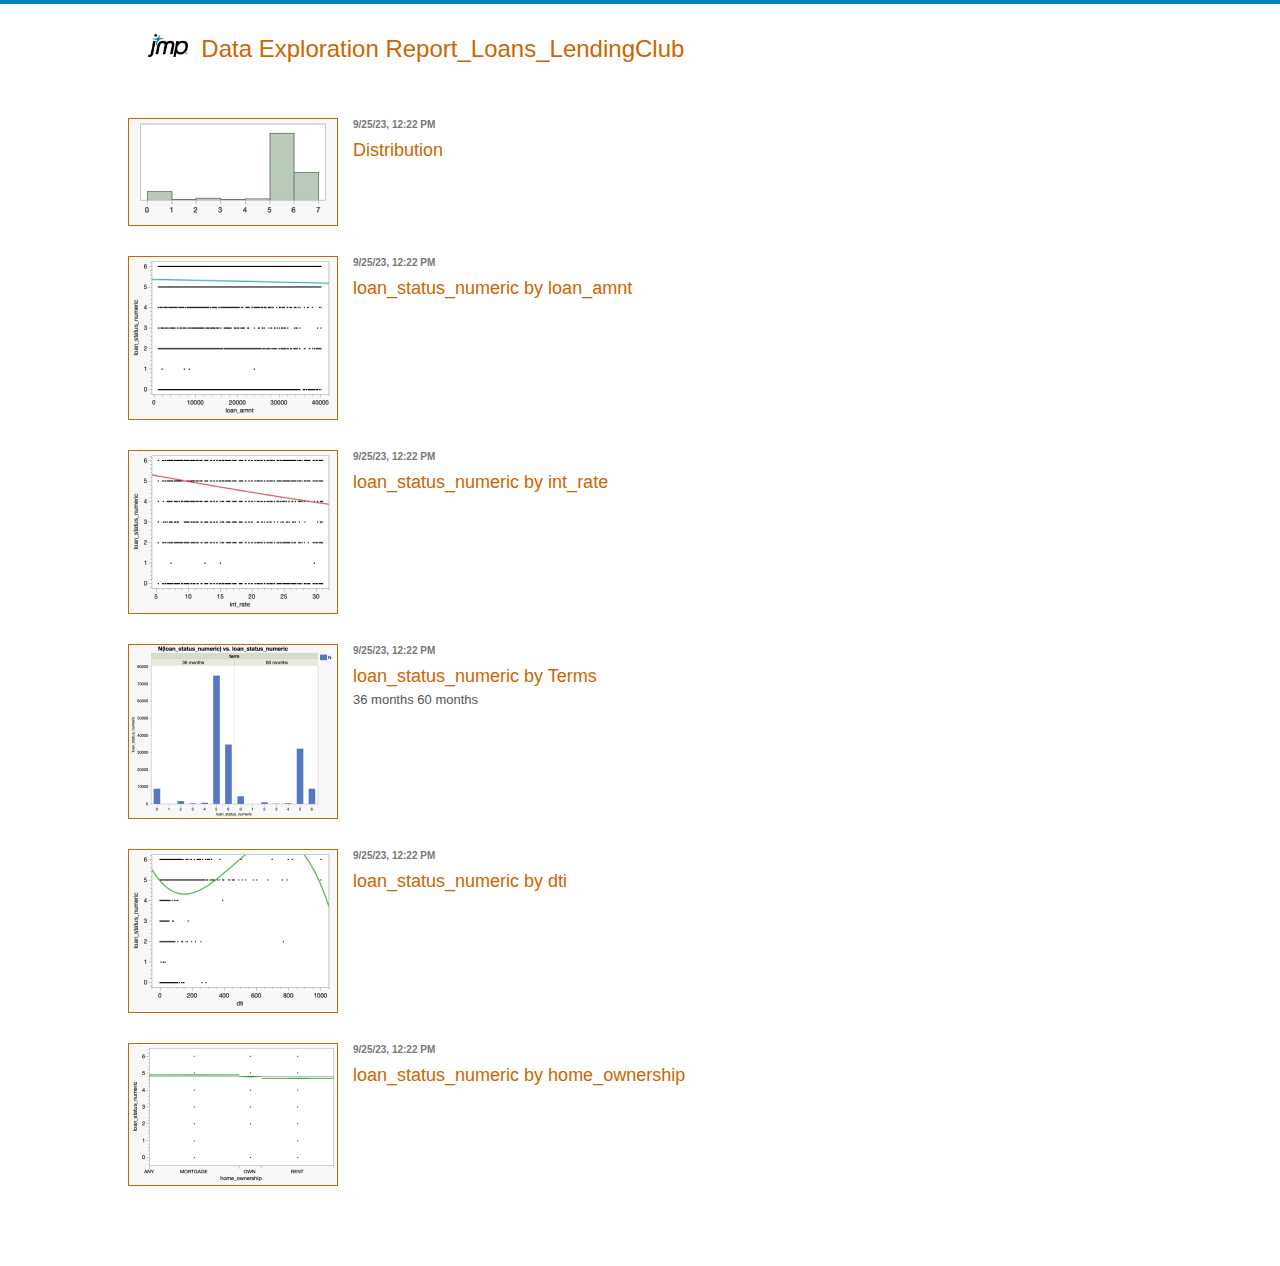
<file: index.html>
﻿<!DOCTYPE html>
<html>
   <head>
      <link rel="stylesheet" href="css/jmp-reports.css">
      
      <title id="j-webreport-index-title">Data Exploration Report_Loans_LendingClub</title>
   </head>
   <body>
      <div id="content" class="group">
         <div class="section_header">
            <div class="title_header">
               <h1><a href="" target="_top"><img src="logo/logoVekknL.png" alt="logo"></a>&nbsp; Data Exploration Report_Loans_LendingClub</h1>
            </div>
            <h2 id="j-webreport-index-description"></h2>
         </div>
         <div class="section">
            <div id="report-rack" >
               <ul>
                  
<div class="item j-webreport-item" id="item-0">
   <li>
      <a class="j-item-url" href="html5/lc_large_-_Distribution_2.html" target="_top">
         <span id="rack-0"><img class="j-item-thumbnail" src="images/lc_large_-_Distribution_2_thumbRa9tqA.png" alt=""></span>
         <p class="timestamp">9/25/23, 12:22 PM</p>
         <h3 class="j-item-title">Distribution</h3>
         <p class="j-item-description"></p>
      </a>
   </li>
</div>

<div class="item j-webreport-item" id="item-1">
   <li>
      <a class="j-item-url" href="html5/lc_large_-_Fit_Y_by_X_of_loan_status_numeric_by_loan_amnt.html" target="_top">
         <span id="rack-1"><img class="j-item-thumbnail" src="images/lc_large_-_Fit_Y_by_X_of_loan_status_numeric_by_loan_amnt_thumbwHoXJJ.png" alt=""></span>
         <p class="timestamp">9/25/23, 12:22 PM</p>
         <h3 class="j-item-title">loan_status_numeric by loan_amnt</h3>
         <p class="j-item-description"></p>
      </a>
   </li>
</div>

<div class="item j-webreport-item" id="item-2">
   <li>
      <a class="j-item-url" href="html5/lc_large_-_Fit_Y_by_X_of_loan_status_numeric_by_int_rate.html" target="_top">
         <span id="rack-2"><img class="j-item-thumbnail" src="images/lc_large_-_Fit_Y_by_X_of_loan_status_numeric_by_int_rate_thumb5iVqJB.png" alt=""></span>
         <p class="timestamp">9/25/23, 12:22 PM</p>
         <h3 class="j-item-title">loan_status_numeric by int_rate</h3>
         <p class="j-item-description"></p>
      </a>
   </li>
</div>

<div class="item j-webreport-item" id="item-3">
   <li>
      <a class="j-item-url" href="html5/lc_large_-_Graph_Builder.html" target="_top">
         <span id="rack-3"><img class="j-item-thumbnail" src="images/lc_large_-_Graph_Builder_thumbXquteB.png" alt=""></span>
         <p class="timestamp">9/25/23, 12:22 PM</p>
         <h3 class="j-item-title">loan_status_numeric by Terms</h3>
         <p class="j-item-description">36 months 
60 months</p>
      </a>
   </li>
</div>

<div class="item j-webreport-item" id="item-4">
   <li>
      <a class="j-item-url" href="html5/lc_large_-_Fit_Y_by_X_of_loan_status_numeric_by_dti.html" target="_top">
         <span id="rack-4"><img class="j-item-thumbnail" src="images/lc_large_-_Fit_Y_by_X_of_loan_status_numeric_by_dti_thumbu86uhw.png" alt=""></span>
         <p class="timestamp">9/25/23, 12:22 PM</p>
         <h3 class="j-item-title">loan_status_numeric by dti</h3>
         <p class="j-item-description"></p>
      </a>
   </li>
</div>

<div class="item j-webreport-item" id="item-5">
   <li>
      <a class="j-item-url" href="html5/lc_large_-_Fit_Y_by_X_of_loan_status_numeric_by_home_ownership.html" target="_top">
         <span id="rack-5"><img class="j-item-thumbnail" src="images/lc_large_-_Fit_Y_by_X_of_loan_status_numeric_by_home_ownership_thumbVAJcqv.png" alt=""></span>
         <p class="timestamp">9/25/23, 12:22 PM</p>
         <h3 class="j-item-title">loan_status_numeric by home_ownership</h3>
         <p class="j-item-description"></p>
      </a>
   </li>
</div>

               </ul>
            </div>
         </div>
      </div>
   </body>
</html>
</file>
<file: css/jmp-reports.css>
﻿/* reset styles
---------------------------------------------------------------------- */
html, body, div, span, applet, object, iframe, h1, h2, h3, h4, h5, h6, p, blockquote, pre, a, abbr, acronym, address, big, cite, code, del, dfn, em, font, img, ins, kbd, q, s, samp, small, strike, strong, sub, sup, tt, var, b, u, i, center, dl, dt, dd, ol, ul, li, fieldset, form, label, legend, table, caption, tbody, tfoot, thead, tr, th, td
{ margin: 0; padding: 0; font-size: 100%; vertical-align: baseline; border: 0; outline: 0; /* background: transparent; */ }
ul { list-style: none; }
blockquote, q { quotes: none; }
:focus { outline: 0; }
table { border-collapse: collapse; border-spacing: 0; }
/* master styles
---------------------------------------------------------------------- */
html { font-size: 62.5%; }
body { font-family: "Helvetica Neue", Arial, sans-serif; font-style: normal; font-weight: normal; font-size: 13px; font-size: 1.3rem; line-height: 1.5; color: #555; border-top: 4px solid #0084C4; background-color: #Helvetica NeueFF; }
/* headings and paragraphs */
h1 { padding: 0 0 10px 0; font-size: 24px; font-size: 2.4rem; line-height: 1.1; color: #CC6600; font-weight: normal;}
h3 { padding: 0 0 8px 0; font-size: 20px; font-size: 2.0rem; color: #CC6600; font-weight: normal}
p { padding: 0 0 10px 0; }
/* small text spans
---------------------------------------------------------------------- */
.small { float: none; display: inline; font-size: 10px; font-size: 1.0rem; font-style: normal; color: #999; }
#content a span.small, #feature .block a span.small { float: none; display: inline; border: none; color: #999; }
#content a:hover span.small, #feature .block a:hover span.small { float: none; display: inline; border: none; }
#content .resources a span.small, #content .resources-micro a span.small { float: none; display: inline; width: 100%; border: none; color: #999; }
#content .resources a:hover span.small, #content .resources-micro a:hover span.small { float: none; display: inline; border: none; }
/* content block
---------------------------------------------------------------------- */
#content { width: 80%; margin: auto; padding: 0 20px; }
/* section header
---------------------------------------------------------------------- */
.section_header { padding: 30px 20px 50px 20px; }
.section_header h1, #content.family .section_header h1 { padding: 0 0 3px 0; }
.section_header h1 span { display: block; text-transform: uppercase; font-size: 1.3rem; color: #555; padding-bottom: .5rem;}
.section_header h2, #content.family .section_header h2 { padding: 0 0 3px 0; font-size: 15px; font-size: 1.5rem; line-height: 1.3em; color: #555; font-weight: bold; }
#content.family .section_header { padding: 0 0 11px 0; }
/* title header
---------------------------------------------------------------------- */
.title_header img{ width: 40px; height: 23px; }
.title_header h1{
position: relative;
}
/* report index styles - Large List View
---------------------------------------------------------------------- */
#report-rack { float: left; padding: 0 0 50px 0; }
#content #report-rack ul { float: left; width: 772px; padding: 0 0 0 0; }
#content #report-rack li { float: left; width: 772px; margin: 0 20px 30px 0; padding: 0; line-height: 1.4; background: none; }
#content #report-rack a { text-decoration: none; }
#content #report-rack a h3 { font-size: 18px; font-size: 1.8rem; color: #CC6600; padding: 0 0 1px 225px; -webkit-transition: all 0.2s ease 0s; transition: all 0.2s ease 0s; }
#content #report-rack a p { padding-left: 225px; color: #555; -webkit-transition: all 0.2s ease 0s; transition: all 0.2s ease 0s; }
#content #report-rack a p.timestamp { padding: 0 0 6px 225px; color: #777; font-size: 10px; font-size: 1.0rem; font-weight: bold; font -webkit-transition: all 0.2s ease 0s; transition: all 0.2s ease 0s; }
#report-rack a span { float: left; display: block; width: 208px; margin: 0 15px 0 0; height: 125px; border: 1px solid #CC6600; -webkit-transition: all 0.2s ease 0s; transition: all 0.2s ease 0s; position: relative; overflow: hidden; }
#report-rack a img { float: left; width: 100%; height: auto; margin: 0; padding: 0; position: absolute; }
#report-rack a:hover span { border: 1px solid #663300; }
#content #report-rack a:hover h3 { color: #663300; }
#content #report-rack a:hover p { color: #663300; }
#content #report-rack a:hover p.timestamp { color: #777; }
 \
/* self-clear floats
---------------------------------------------------------------------- */
.group:after { content: "."; display: block; height: 0; font-size: 0; clear: both; visibility: hidden; }
* html .group { height: 1%; } /* for IE6 */
*:first-child+html .group { min-height: 1px; } /* for IE7 */
/* misc
---------------------------------------------------------------------- */
sup { font-size: 0.5em; vertical-align: text-top; }
.redtext { color: #CC0000; }
.hidden { display: none; }
.no-pad { padding-bottom: 0; }
.min-pad { padding-bottom: 6px; }
#content .top-pad-10 { padding-top: 10px; }
#content .bottom-pad-10 { padding-bottom: 10px; }
#content .top-pad { padding-top: 50px; }
#report-rack a span#rack-0 {width: 208px; height: 106px; } 
 #report-rack a span#rack-1 {width: 208px; height: 162px; } 
 #report-rack a span#rack-2 {width: 208px; height: 162px; } 
 #report-rack a span#rack-3 {width: 208px; height: 173px; } 
 #report-rack a span#rack-4 {width: 208px; height: 162px; } 
 #report-rack a span#rack-5 {width: 208px; height: 141px; }
</file>
